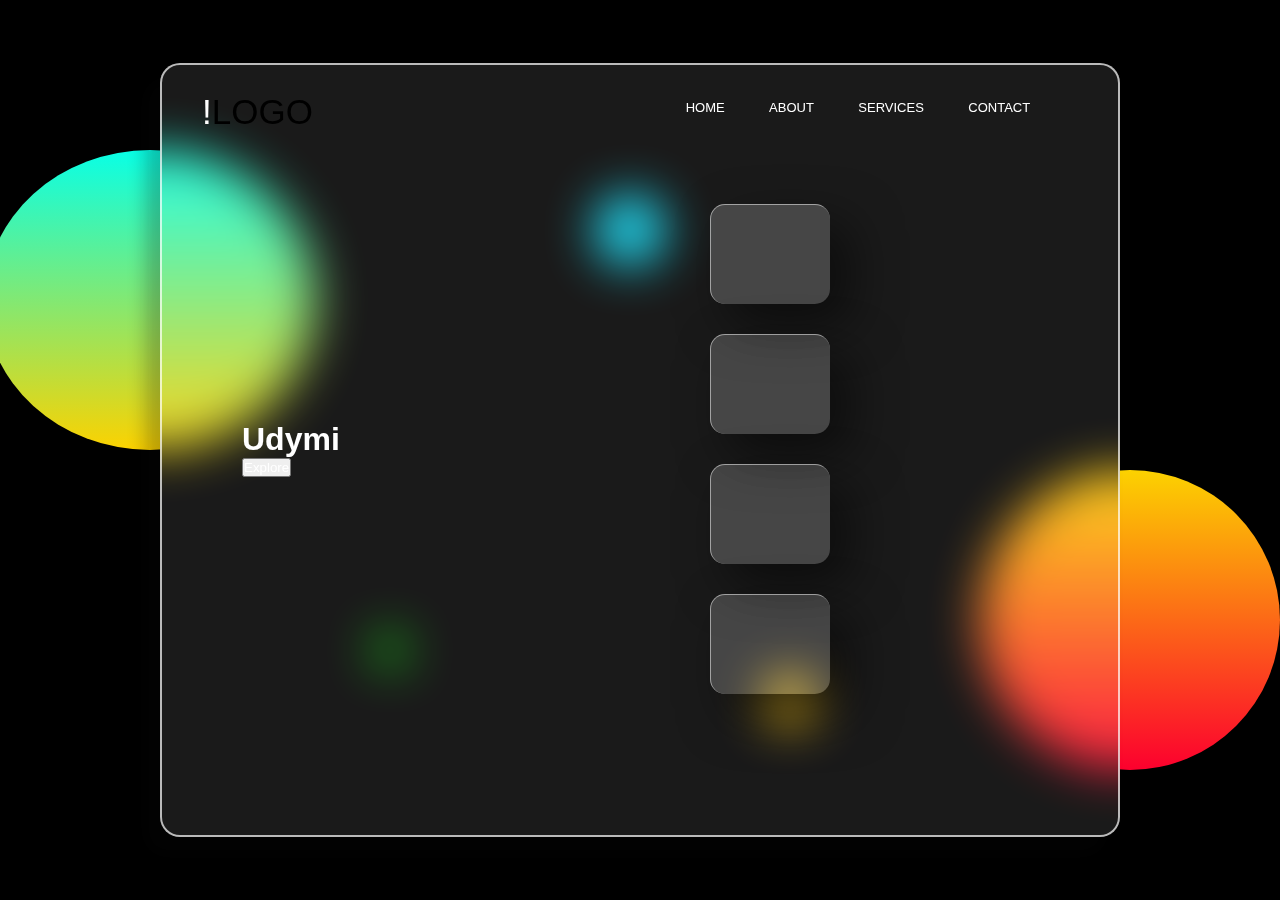
<file: ReadyCoder_Work/index1.html>
<!DOCTYPE html>
<html lang="en">
<head>
    <meta charset="UTF-8">
    <meta name="viewport" content="width=device-width, initial-scale=1.0">
    <title>Document</title>
    <link rel="stylesheet" href="style1.css">
</head>
<body>
    
    <div class="container">
        <div class="ball-1"></div>
        <div class="ball-2"></div>
        <div class="ball-3"></div>
        <div class="box">
            <nav>
                <div class="logo"><span>!</span>LOGO</div>
                <ul>
                    <li><a>HOME</a></li>
                    <li><a>ABOUT</a></li>
                    <li><a>SERVICES</a></li>
                    <li><a>CONTACT</a></li>
                </ul>
            </nav>
            <div class="contains">
                <div class="col">
                    <div class="content">
                        <h1>Udymi</h1>
                    <!-- <p>Lorem ipsum dolor, sit amet consectetur adipisicing elit. Deleniti aut aspernatur alias blanditiis esse cum?</p> -->
                    <button type="button">Explore</button>
                    </div>
                </div>
                <div class="col">
                    <div class="card card1">
                        <div class="content">
                            <h4>Start Competition</h4>
                        <!-- <p>Lorem ipsum dolor sit amet consectetur adipisicing elit. Aliquid, aliquam.</p> -->
                        </div>
                    </div>
                    <div class="card card2">
                        <div class="content">
                            <h4>Idea Validation</h4>
                        <!-- <p>Lorem ipsum dolor sit amet consectetur adipisicing elit. Aliquid, aliquam.</p> -->
                        </div>
                    </div>
                    <div class="card card3">
                        <div class="content">
                            <h4>Mentoring</h4>
                        <!-- <p>Lorem ipsum dolor sit amet consectetur adipisicing elit. Aliquid, aliquam.</p> -->
                        </div>
                    </div>
                    <div class="card card4">
                        <div class="content">
                            <h4>Company Formation</h4>
                        <!-- <p>Lorem ipsum dolor sit amet consectetur adipisicing elit. Aliquid, aliquam.</p> -->
                        </div>
                    </div>
                </div>
            </div>
        </div>
    </div>
    <script type="text/javascript" src="vanilla-tilt.js"></script>
    <script>
        VanillaTilt.init(document.querySelectorAll(".card"),{
            max: 25,
            speed: 400,
            glare: true,
            "max-glare":1
        });
    </script>

</body>
</html>
</file>
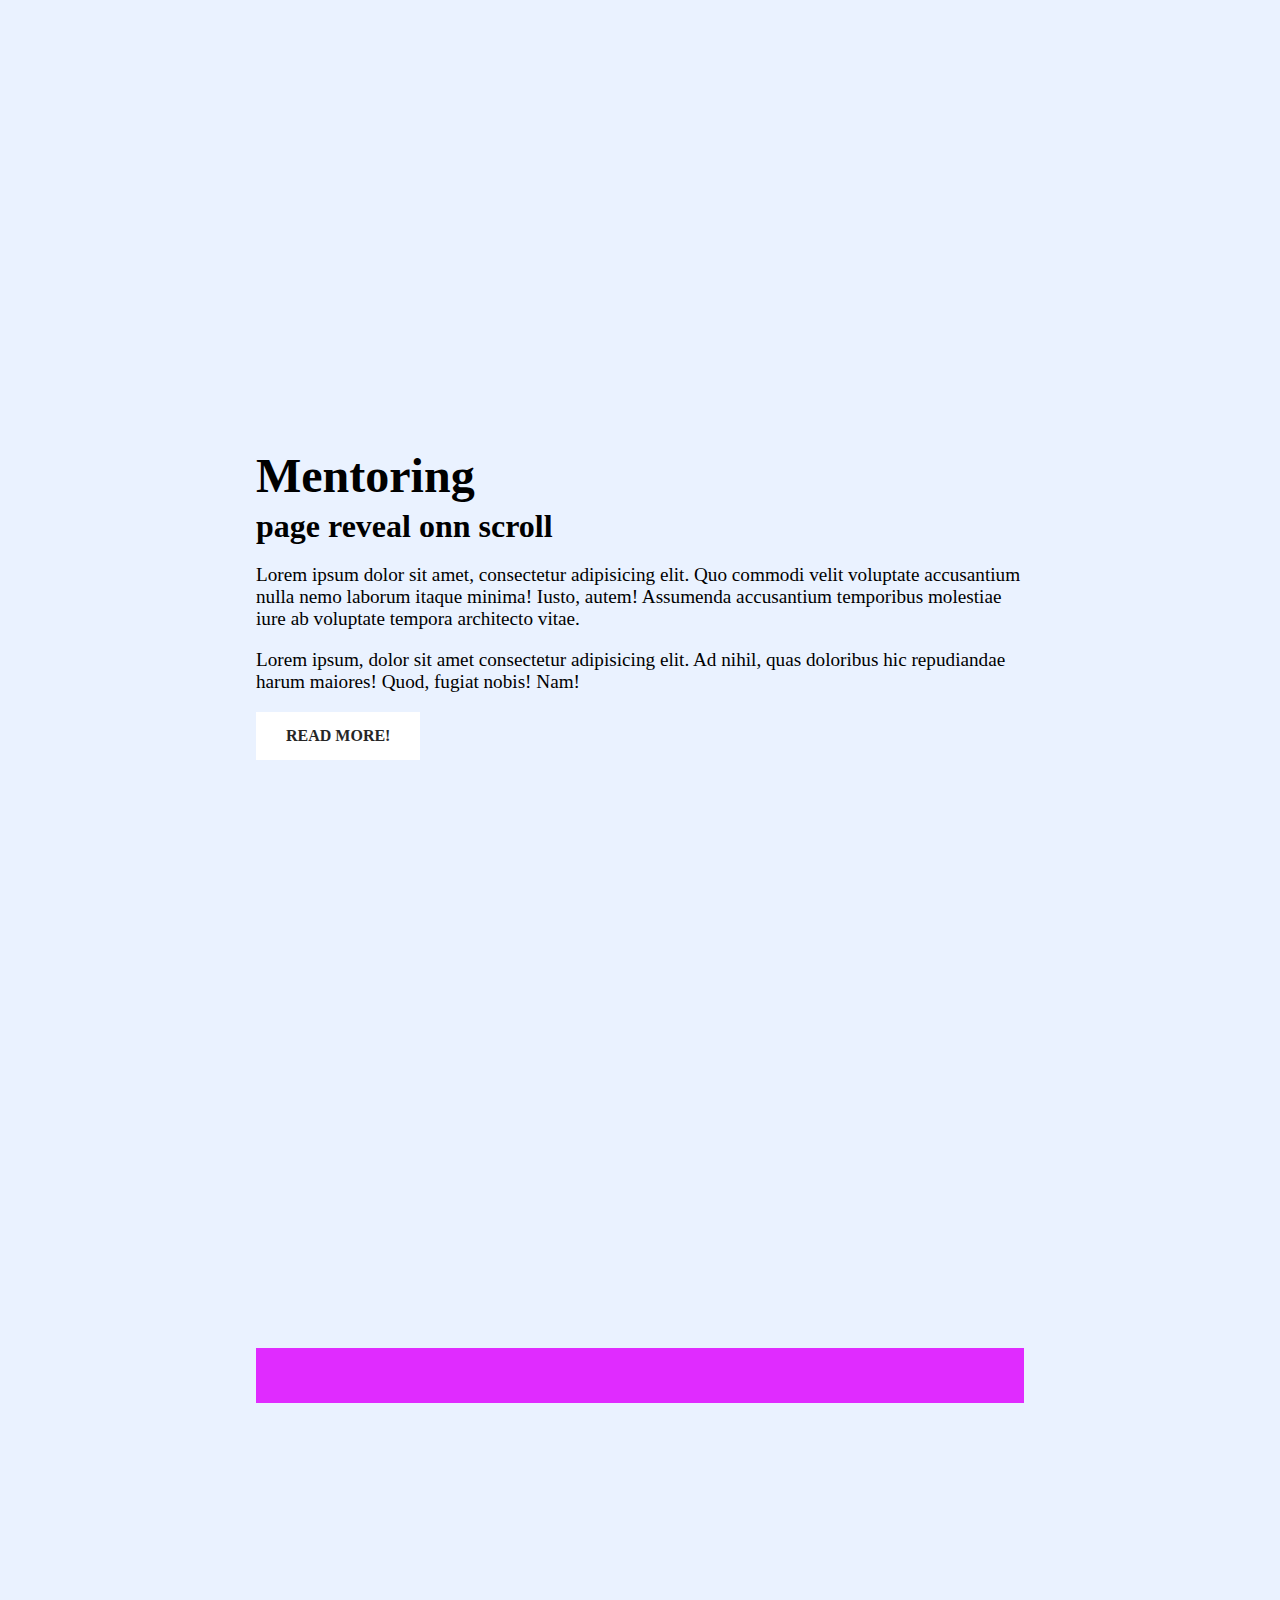
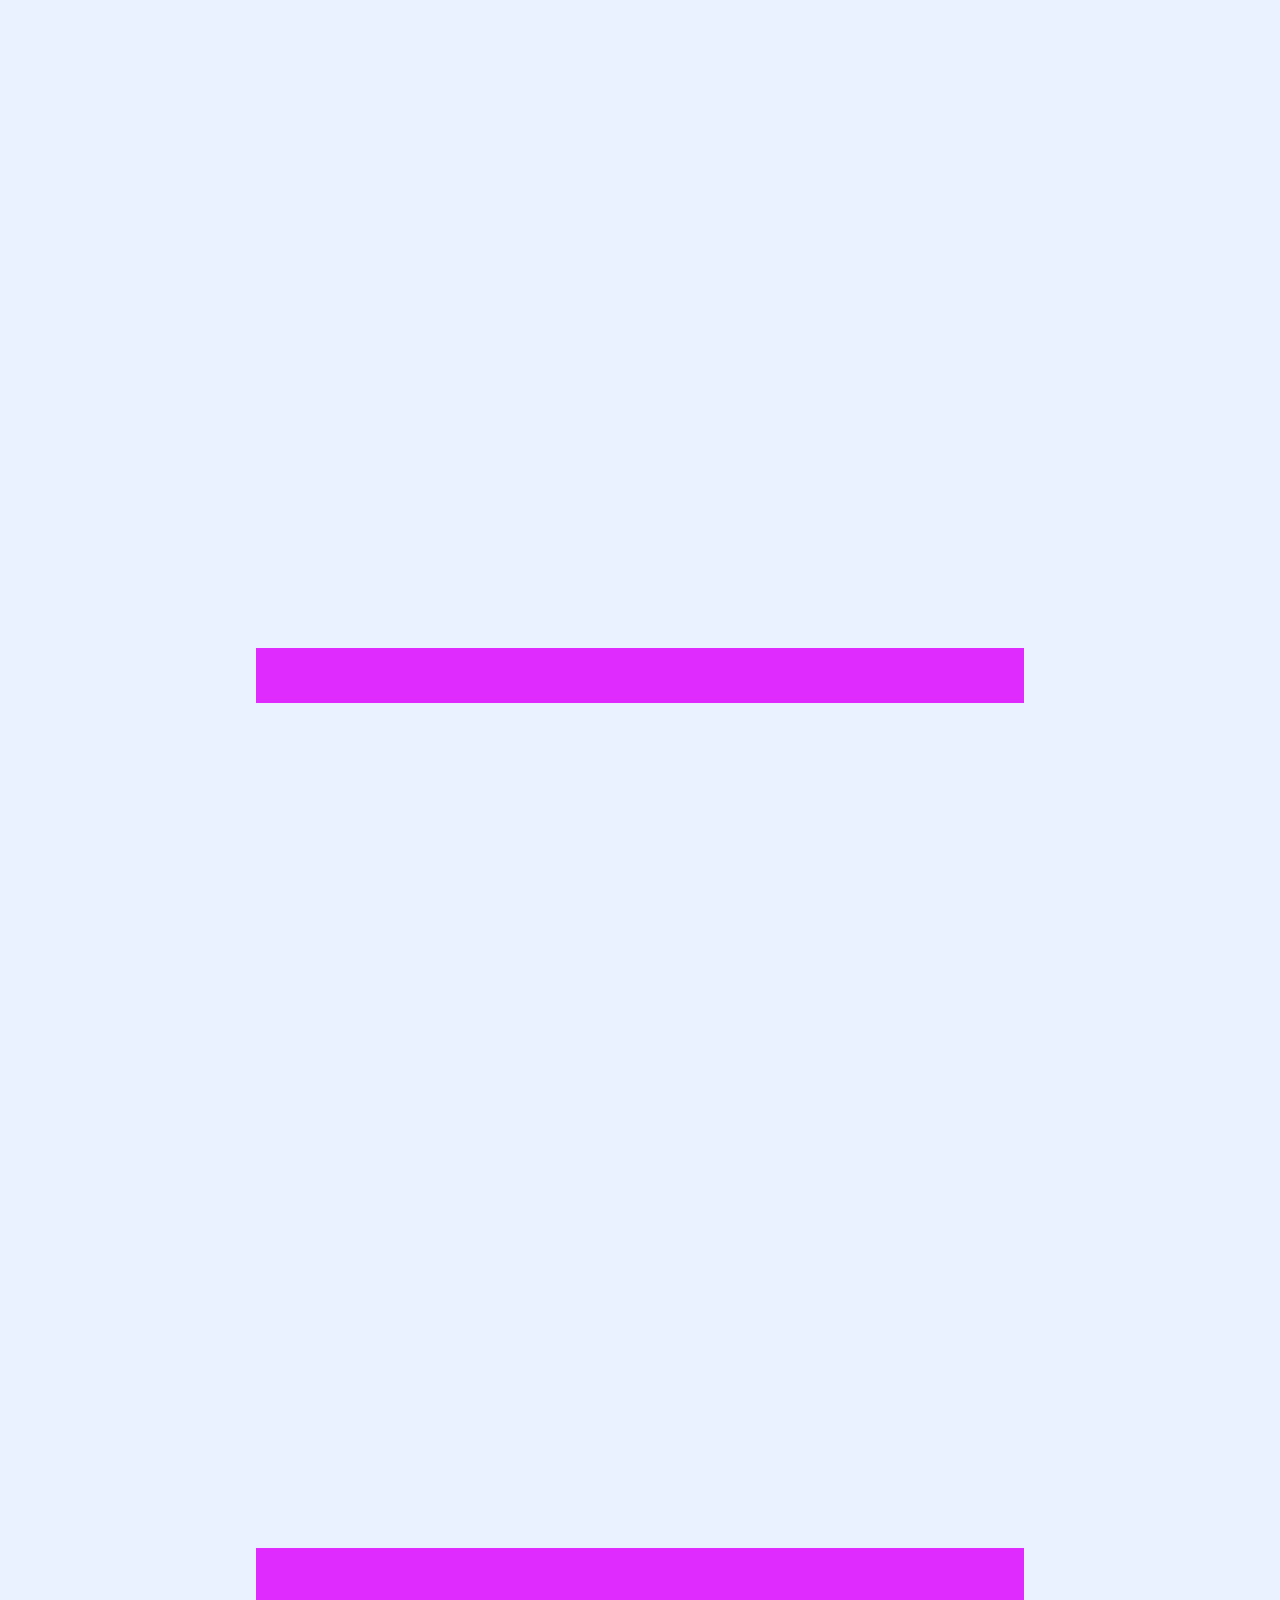
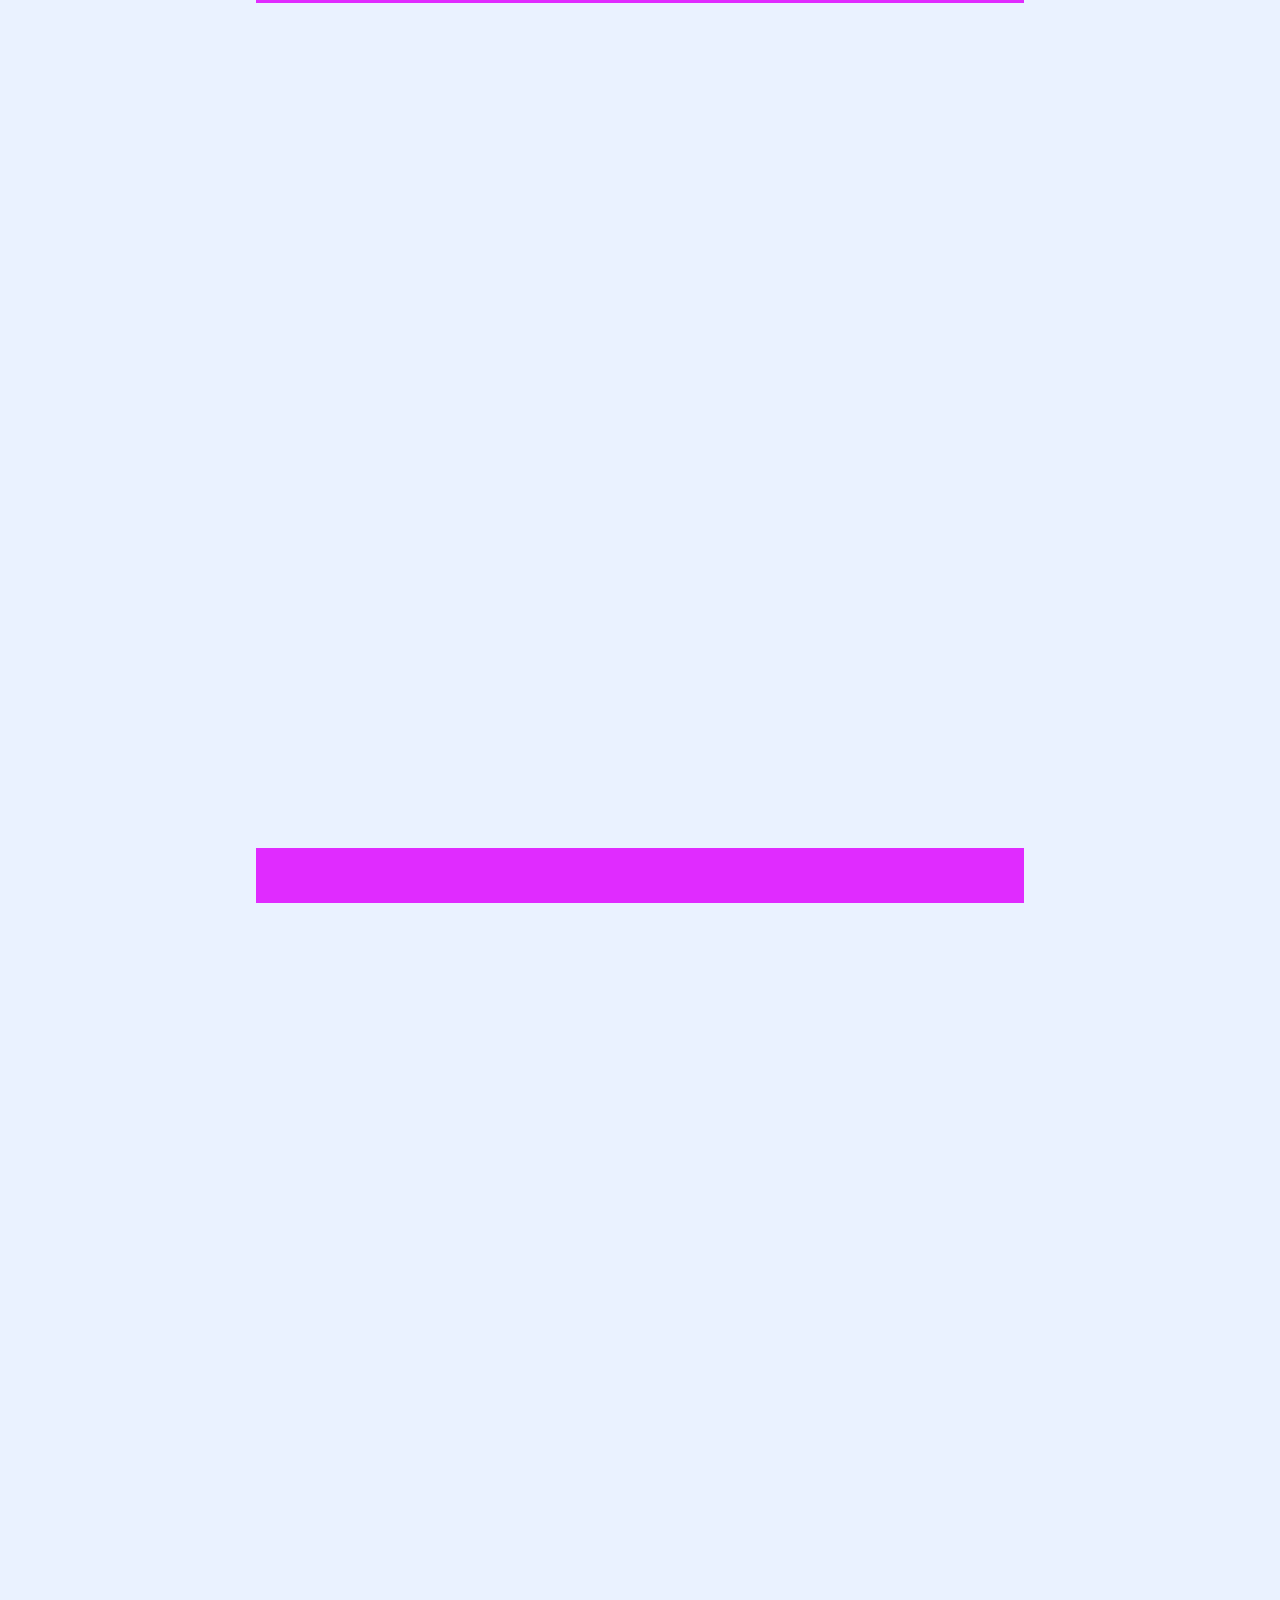
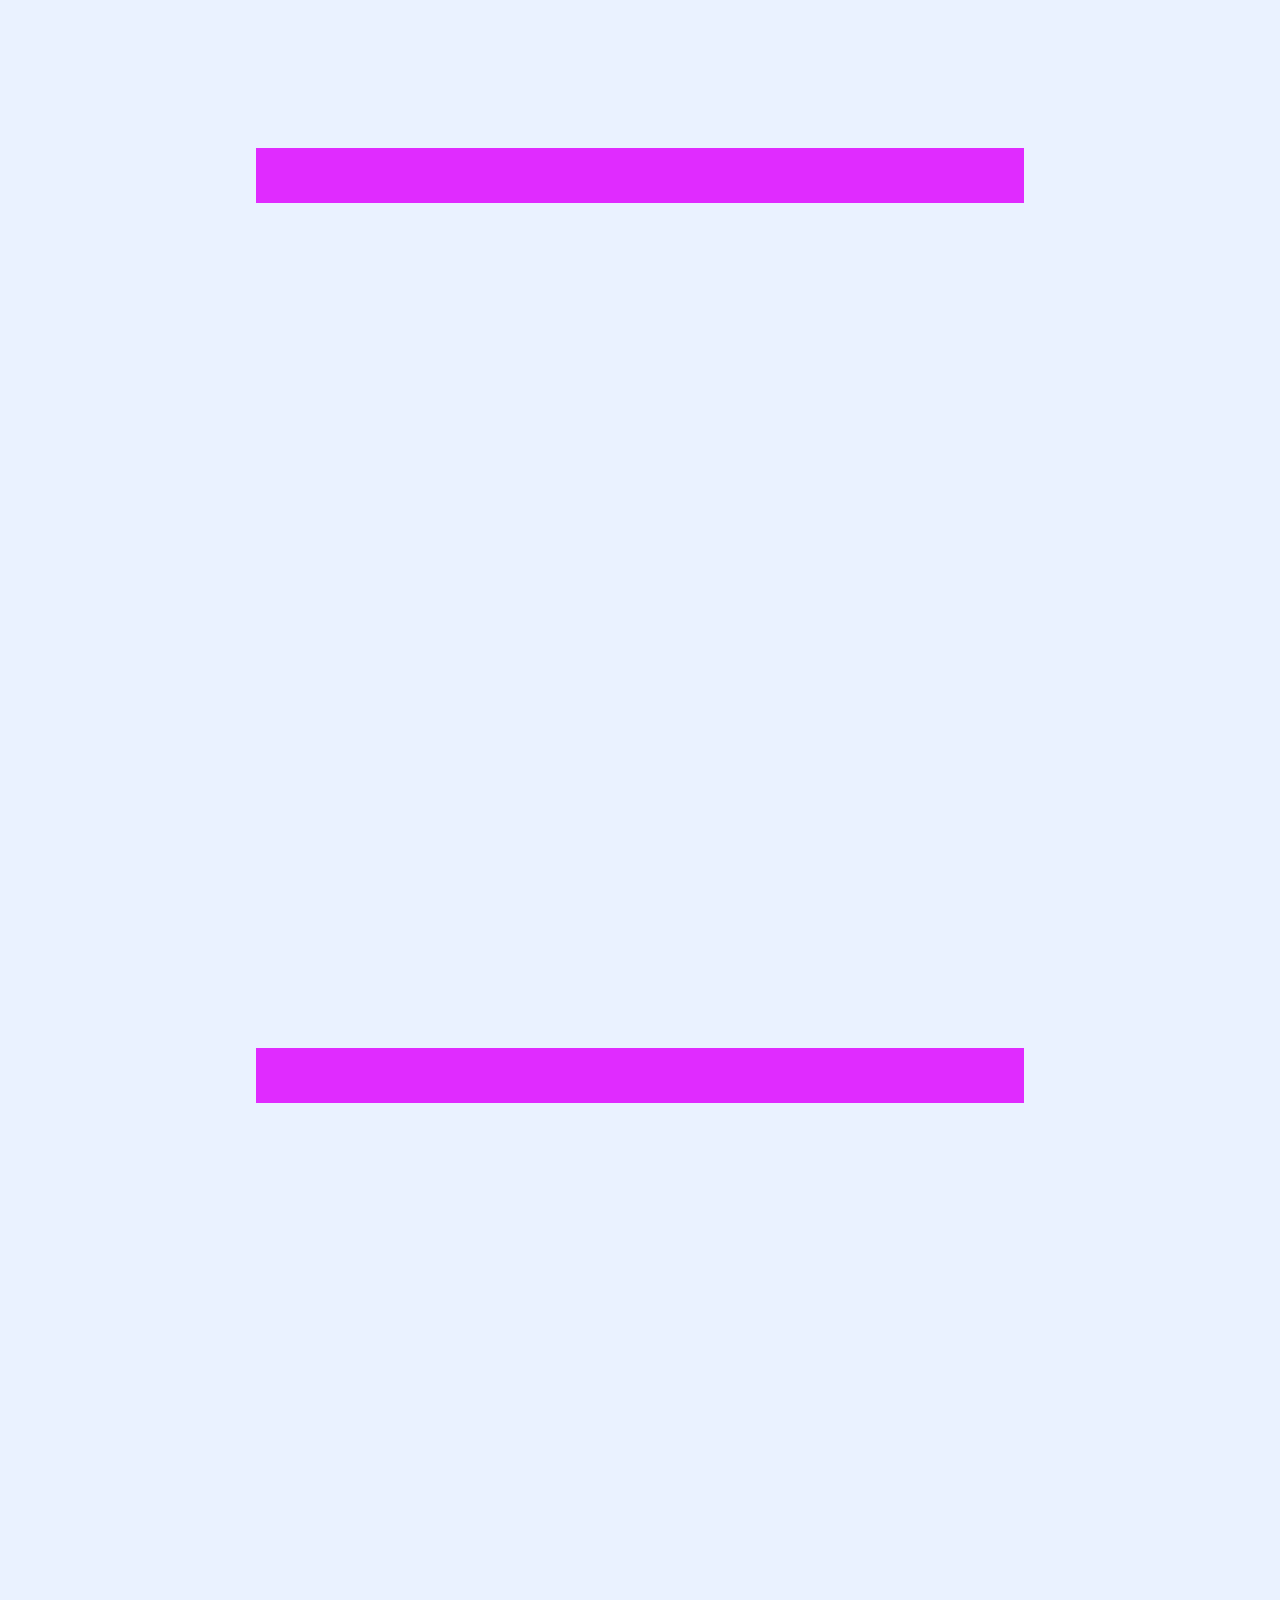
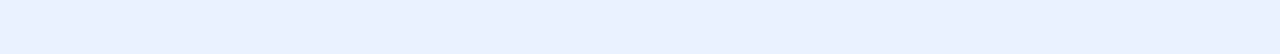
<file: ReadyCoder_Work/mentoring_&_incubation/mentor.html>
<!DOCTYPE html>
<html lang="en">
<head>
    <meta charset="UTF-8">
    <meta name="viewport" content="width=device-width, initial-scale=1.0">
    <title>Idea Validation</title>
    <link rel="stylesheet" href="mentor_style.css">
</head>
<body>
    <div id="container">
        <span id="text1"></span>
        <span id="text2"></span>
    </div>
    
    <svg id="filters">
        <defs>
            <filter id="threshold">
                <feColorMatrix in="SourceGraphic" type="matrix" values="1 0 0 0 0
                      0 1 0 0 0
                      0 0 1 0 0
                      0 0 0 255 -140" />
            </filter>
        </defs>
    </svg>

    <section>
        <div class="content">
            <h2>Mentoring</h2>
            <h3>page reveal onn scroll</h3>
            <p>Lorem ipsum dolor sit amet, consectetur adipisicing elit. Quo commodi velit voluptate accusantium nulla nemo laborum itaque minima! Iusto, autem! Assumenda accusantium temporibus molestiae iure ab voluptate tempora architecto vitae.</p>
            <p>Lorem ipsum, dolor sit amet consectetur adipisicing elit. Ad nihil, quas doloribus hic repudiandae harum maiores! Quod, fugiat nobis! Nam!</p>
            <a href="#">READ MORE!</a>
        </div>
    </section>
    <section>
        <div class="content">
            <h2>Incubation</h2>
            <h3>page reveal onn scroll</h3>
            <p>Lorem ipsum dolor sit amet, consectetur adipisicing elit. Quo commodi velit voluptate accusantium nulla nemo laborum itaque minima! Iusto, autem! Assumenda accusantium temporibus molestiae iure ab voluptate tempora architecto vitae.</p>
            <p>Lorem ipsum, dolor sit amet consectetur adipisicing elit. Ad nihil, quas doloribus hic repudiandae harum maiores! Quod, fugiat nobis! Nam!</p>
            <a href="#">READ MORE!</a>
        </div>
    </section>
    <section>
        <div class="content">
            <h2>Mentoring Section</h2>
            <h3>page reveal onn scroll</h3>
            <p>Lorem ipsum dolor sit amet, consectetur adipisicing elit. Quo commodi velit voluptate accusantium nulla nemo laborum itaque minima! Iusto, autem! Assumenda accusantium temporibus molestiae iure ab voluptate tempora architecto vitae.</p>
            <p>Lorem ipsum, dolor sit amet consectetur adipisicing elit. Ad nihil, quas doloribus hic repudiandae harum maiores! Quod, fugiat nobis! Nam!</p>
            <a href="#">READ MORE!</a>
        </div>
    </section>
    <section>
        <div class="content">
            <h2>Technical Support</h2>
            <h3>page reveal onn scroll</h3>
            <p>Lorem ipsum dolor sit amet, consectetur adipisicing elit. Quo commodi velit voluptate accusantium nulla nemo laborum itaque minima! Iusto, autem! Assumenda accusantium temporibus molestiae iure ab voluptate tempora architecto vitae.</p>
            <p>Lorem ipsum, dolor sit amet consectetur adipisicing elit. Ad nihil, quas doloribus hic repudiandae harum maiores! Quod, fugiat nobis! Nam!</p>
            <a href="#">READ MORE!</a>
        </div>
    </section>
    <section>
        <div class="content">
            <h2>Funding and Marketing Support</h2>
            <h3>page reveal onn scroll</h3>
            <p>Lorem ipsum dolor sit amet, consectetur adipisicing elit. Quo commodi velit voluptate accusantium nulla nemo laborum itaque minima! Iusto, autem! Assumenda accusantium temporibus molestiae iure ab voluptate tempora architecto vitae.</p>
            <p>Lorem ipsum, dolor sit amet consectetur adipisicing elit. Ad nihil, quas doloribus hic repudiandae harum maiores! Quod, fugiat nobis! Nam!</p>
            <a href="marketing/market.html">READ MORE!</a>
        </div>
    </section>
    <section>
        <div class="content">
            <h2>Current Account Opening</h2>
            <h3>page reveal onn scroll</h3>
            <p>Lorem ipsum dolor sit amet, consectetur adipisicing elit. Quo commodi velit voluptate accusantium nulla nemo laborum itaque minima! Iusto, autem! Assumenda accusantium temporibus molestiae iure ab voluptate tempora architecto vitae.</p>
            <p>Lorem ipsum, dolor sit amet consectetur adipisicing elit. Ad nihil, quas doloribus hic repudiandae harum maiores! Quod, fugiat nobis! Nam!</p>
            <a href="#">READ MORE!</a>
        </div>
    </section>
    <section>
        <div class="content">
            <h2>StartUp Training</h2>
            <h3>page reveal onn scroll</h3>
            <p>Lorem ipsum dolor sit amet, consectetur adipisicing elit. Quo commodi velit voluptate accusantium nulla nemo laborum itaque minima! Iusto, autem! Assumenda accusantium temporibus molestiae iure ab voluptate tempora architecto vitae.</p>
            <p>Lorem ipsum, dolor sit amet consectetur adipisicing elit. Ad nihil, quas doloribus hic repudiandae harum maiores! Quod, fugiat nobis! Nam!</p>
            <a href="#">READ MORE!</a>
        </div>
    </section>
    
    <script src="scroll-out.js"></script>
    <script type="text/javascript">
        ScrollOut({
            targets: 'h3,h2,p,a'
        })
    </script>
    <script type="text/javascript" src="mentor_js.js"></script>
</body>
</html>
</file>
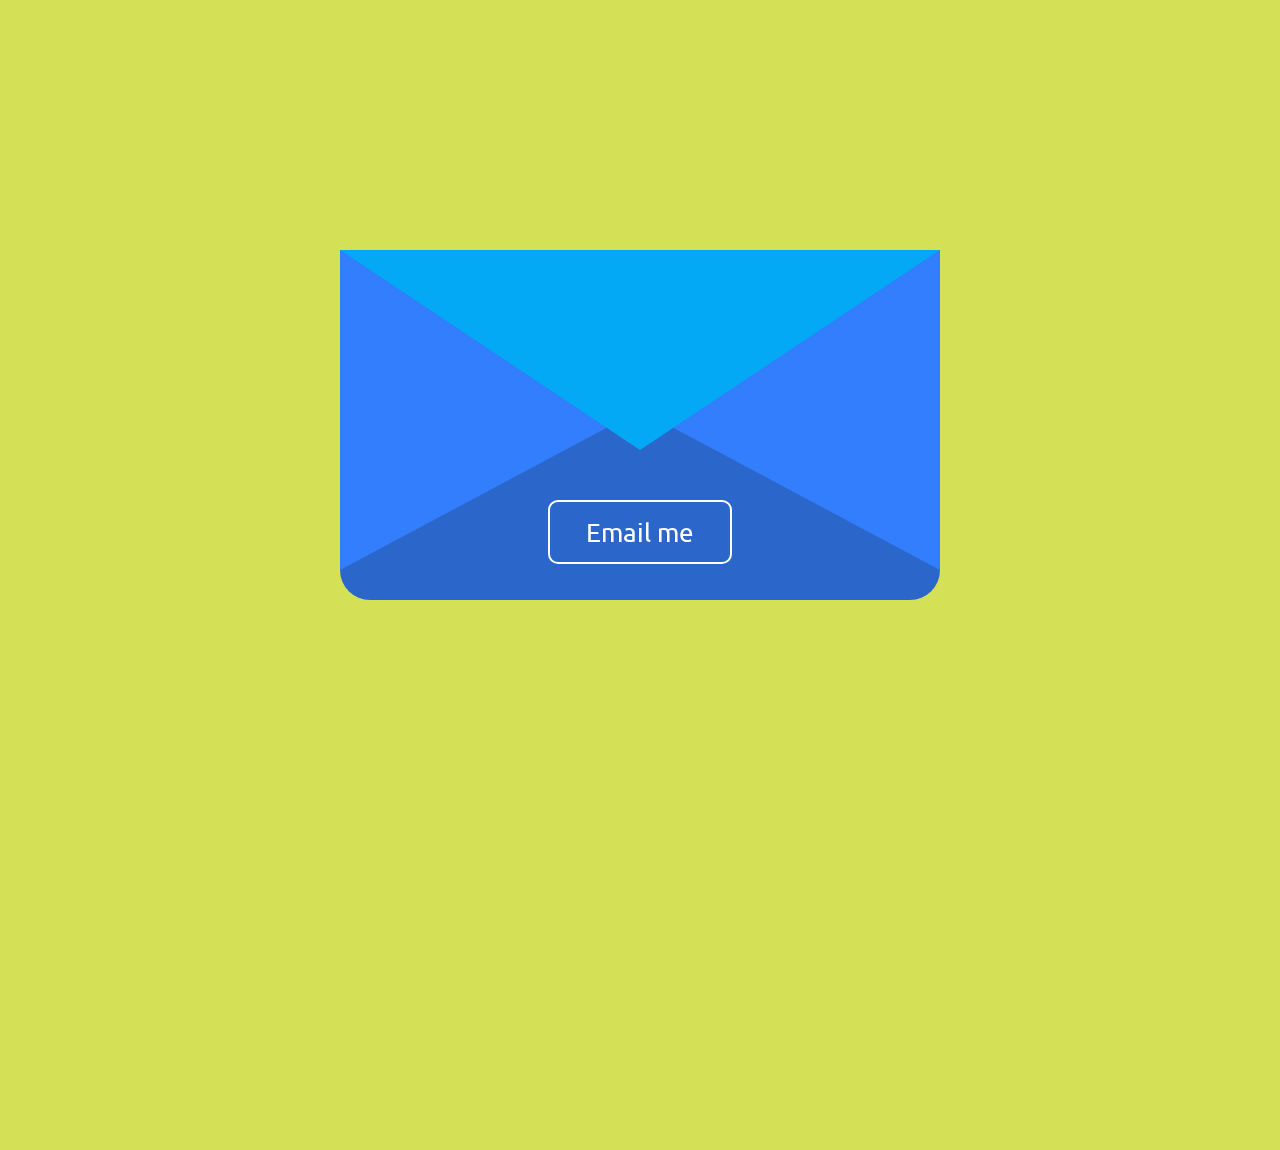
<file: ReadyCoder_Work/mentoring_&_incubation/marketing/form_filling.html>
<head>
    <link rel="stylesheet" href="form_filling.css"/>
    <link href='https://fonts.googleapis.com/css?family=Ubuntu' rel='stylesheet' type='text/css'/>
    <script src="https://ajax.googleapis.com/ajax/libs/jquery/1.11.2/jquery.min.js"></script>
</head>

<body>
    <div class = "frame">
<div id = "button_open_envelope">
            Email me
        </div>
        <div class = "message">
            <form method="post" action="contact.php">
                <input type="text" name="name" id="name" placeholder=" Name* " required>
        
                <input type="email" name="email" id="email" placeholder=" Email* " required pattern="^[a-zA-Z0-9._-]+@[a-zA-Z0-9.-]+\.[a-zA-Z]{2,6}$">
            
                <input type="text" name="phone" id="phone" placeholder=" Phone (optional)" autofocus> 
            
                <textarea name="message" id="messarea" placeholder=" Message* " required></textarea>
        
                <input type="text" name="address" id="address" style="display: none;">
                <input type="submit" value="Send" id="send">
            </form>
        </div>
        <div class = "bottom"></div>			
        <div class = "left"></div>
        <div class = "right"></div>
        <div class = "top"></div>
        <script src="form_filling.js"></script>
    </div>
</body>
</file>
<file: ReadyCoder_Work/style1.css>
*{
    margin: 0;
    padding: 0;
    box-sizing: border-box;
    color: #fff;
    list-style: none;
    font-family: sans-serif;
}

.container{
    height: 100vh;
    width: 100%;
    position: relative;
    background: #000;
    display: flex;
    justify-content: center;
    align-items: center;
}

.container::before{
    content: '';
    position: absolute;
    height: 300px;
    width: 330px;
    border-radius: 50%;
    background: linear-gradient(#08ffe6, #fcd200);
    transform: translate(-490px, -150px);
}

.container::after{
    content: '';
    position: absolute;
    height: 300px;
    width: 300px;
    border-radius: 50%;
    background: linear-gradient(#fcd200, #fc002e);
    transform: translate(490px, 170px);
}

.container .ball-1{
    height: 30px;
    width: 30px;
    border-radius: 50%;
    background: #04f504;
    transform: translate(-250px, 200px);
    position: absolute;
}

.container .ball-2{
    height: 70px;
    width: 70px;
    border-radius: 50%;
    background: #08e2ff;
    transform: translate(-10px, -220px);
    position: absolute;
}

.container .ball-3{
    height: 50px;
    width: 50px;
    border-radius: 50%;
    background: #ffc404;
    transform: translate(150px, 250px);
    position: absolute;
}

.container .box{
    height: 86vh;
    width: 75%;
    padding: 0 ,20px;
    background: rgba(255,255,255,0.1);
    z-index: 10;
    display: flex;
    position: relative;
    border-radius: 20px;
    border: 2px solid rgba(255,255,255,0.7);
    backdrop-filter: blur(25px);
    box-shadow: -15px 17px 17px rgba(10,10,10,0.25);
}

.container .box nav{
    height: 7%;
    width: 95%;
    position: absolute;
    display: flex;
    align-items: center;
    justify-content: space-between;
    margin: 15px auto;
    padding: 20px;
}

.container .box nav ul li{
    display: inline-block;
    padding: 0 20px;
}

.container .box nav ul li a{
    font-size: 13px;
    cursor: pointer;
}

.container .box nav ul li a:hover{
    color: #ffc404;
}

.container .box nav .logo{
    font-size: 35px;
    color: #000;
    margin-top: 10px;
    margin-left: 20px;
}

.container .box .contains{
    display: flex;
    justify-content: space-between;
    width: 100%;
    height: 80%;
    position: relative;
    margin-top: 8%;
    padding-left: 80px;
}

.contains{
    display: flex;
    height: 88%;
    align-items: center;
}

.col{
    flex-basis: 50%;
}

.container .card{
    position: relative;
    width: 120px;
    height: 100px;
    margin: 30px;
    box-shadow: 20px 20px 50px rgba(0,0,0,0.5);
    border-radius: 15px;
    background: rgba(255,255,255,0.1);
    overflow: hidden;
    display: flex;
    justify-content: center;
    align-items: center;
    border-top: 1px solid rgba(255,255,255,0.5);
    border-left: 1px solid rgba(255,255,255,0.5);
    backdrop-filter: blur(5px);
    text-align: center;
}

/* .card1{
    background-image: url(images/competition.jpeg);
}

.card2{
    background-image: url(images/idea-1.jpeg);
}

.card3{
    background-image: url(images/mentor.jpeg);
}

.card4{
    background-image: url(images/company.jpg);
}

.card:hover{
    transform: translateY(-15px);
}

.card p{
    text-shadow: 0 0 15px #000;
    font-size: 8px;
} */

.container .card .content{
    padding: 20px;
    text-align: center;
    transform: translateY(100px);
    opacity: 0;
    transition: 0.5s;
}

.container .card:hover .content{
    transform: translateY(0px);
    opacity: 1;
}   

.container .card .content h4{
    position: relative;
    top: -10px;
    text-align: center;
    font-size: 10px;
    color: rgba(255,255,255,0.5);
    pointer-events: none;
}
</file>
<file: ReadyCoder_Work/mentoring_&_incubation/mentor_style.css>
@import url("https://fonts.googleapis.com/css?family=Raleway:900&display=swap");

body {
    margin: 0px;
    padding: 0px;
    background: #eaf2ff;
    font-family: consolas;
}

#container {
    position: absolute;
    margin: auto;
    width: 100vw;
    height: 80pt;
    top: 0;
    bottom: 0;
    margin-top: 0px;
    filter: url(#threshold) blur(0.6px);
}

#text1,
#text2 {
    position: absolute;
    width: 100%;
    display: inline-block;

    font-family: "Raleway", sans-serif;
    font-size: 80pt;

    text-align: center;

    user-select: none;
}

section{
    position: relative;
    width: 100%;
    height: 100vh;
    display: flex;
    justify-content: center;
    align-items: center;
}

section .content{
    max-width: 60%;
}

section .content h2{
    position: relative;
    margin: 0;
    padding: 0;
    display: block;
    font-size: 3em;
    transition: 0.5s;
    transform-origin: left;
    transform: scaleX(1);
}

section .content h2[data-scroll="in"]{
    transform :scaleX(1); 
}

section .content h2:before{
    content: '';
    position: absolute;
    top: 0;
    left: 0;
    width: 100%;
    height: 100%;
    background: #e02bff;
    transform-origin: right;
    transition: 0.5s;
}

section .content h2[data-scroll="in"]:before{
    transform: scaleX(0);
    transition-delay: 0.5s;
}

section .content h3{
    position: relative;
    margin: 5px 0 0;
    padding: 0;
    display: inline-block;
    font-size: 2em;
    transition: 0.5s;
    transform-origin: right;
    transform: scaleX(0);
}

section .content h3[data-scroll="in"]{
    transform: scaleX(1);
    transition-delay: 1s;
}

section .content h3:before{
    content: '';
    position: absolute;
    top: 0;
    left: 0;
    width: 100%;
    height: 100%;
    background: #ffeb3b; 
    transform-origin: right;
    transition: 0.5s;
}

section .content h3[data-scroll="in"]:before{
    transform: scaleX(0);
    transition-delay: 1.5s;
}

section .content p{
    font-size: 1.2em;
    transition: 1s;
    opacity: 0;
}

section .content p[data-scroll="in"]{
    opacity: 1;
    transition-delay: 1s;
}

section .content a{
    position: relative;
    background: #fff;
    color: #262626;
    padding: 15px 30px;
    font-size: 16px;
    display: inline-block;
    text-decoration: none;
    font-weight: 700;
    transition: 1s;
    transform: translateX(100px);
    opacity: 0;
}

section .content a[data-scroll="in"]{
    transform: translateX(0);
    transition-delay: 1s;
    opacity: 1;
}
</file>
<file: ReadyCoder_Work/mentoring_&_incubation/marketing/form_filling.css>
html,body {
	margin: 0;
	height: 100%;
	background:#D4E157;
	text-align: center;
	font-family: 'Ubuntu';
}
.frame{
	width: 600px;
	height: 350px;
	margin: 250px auto 0;
	position: relative;
	background: #435d77;
	border-radius:0 0 40px 40px; 
}
#button_open_envelope{
	width: 180px;
	height: 30px;
	position: absolute;
	z-index: 311;
	top: 250px;
	left: 208px;
	border-radius: 10px;
	color: #fff;
	font-size: 26px;
	padding:15px 0; 
	border: 2px solid #fff;
	transition:.3s;
}
#button_open_envelope:hover{
	background: #FFf;
	color: #2b67cb;
	transform:scale(1.1);
	transition:background .25s, transform .5s,ease-in;
	cursor: pointer;
}
.message{
	position: relative;
	width: 580px;
	min-height:300px;
	height: auto;
	background: #fff;
	margin: 0 auto;
	top: 30px;
	box-shadow: 0 0 5px 2px #333;
	transition:2s ease-in-out;
	transition-delay:1.5s;
	z-index: 300;
}
.left,.right,.top{width: 0;	height: 0;position:absolute;top:0;z-index: 310;}
.left{	
	border-left: 300px solid #337efc;
	border-top: 160px solid transparent;
	border-bottom: 160px solid transparent;
}
.right{	
	border-right: 300px solid #337efc;
	border-top: 160px solid transparent;
	border-bottom: 160px solid transparent;;
	left:300px;
}
.top{	
	border-right: 300px solid transparent;
	border-top: 200px solid #03A9F4;
	border-left: 300px solid transparent;
	transition:transform 1s,border 1s, ease-in-out;
	transform-origin:top;
	transform:rotateX(0deg);
	z-index: 500;
}
.bottom{
	width: 600px;
	height: 190px;
	position: absolute;
	background: #2b67cb;
	top: 160px;
	border-radius:0 0 30px 30px;
	z-index: 310; 
}

.open{
	transform-origin:top;
	transform:rotateX(180deg);
	transition:transform .7s,border .7s,z-index .7s ease-in-out;
	border-top: 200px solid #2c3e50;
	z-index: 200;
}
.pull{
	-webkit-animation:message_animation 2s 1 ease-in-out;
	animation:message_animation 2s 1 ease-in-out;
	-webkit-animation-delay:.9s;
	animation-delay:.45s;
	transition:1.5s;
	transition-delay:1s;
	z-index: 350;
}
#name,#email,#phone,#messarea,#send{
	margin: 0;
	padding: 0 0 0 10px;
	width: 570px;
	height:40px;
	float: left;
	display: block;
	font-size: 18px;
	color: #2b67cb;
	border:none;
	border-bottom:1px solid #bdbdbd;
	letter-spacing: normal;
}
#messarea{
	height: 117px;
	width: 560px;
	overflow: auto;
	border:none;
	padding: 10px;
}
#send{ 
	width:   580px;
	padding: 0;	
	border:  none;
	cursor:  pointer;
	background: #7CB342;
	color: #fff;
	transition:.35s;
	letter-spacing: 1px;
}
#send:hover{background:tomato;transition:.35s;}

::-moz-placeholder{color: #7CB342;font-family: 'Ubuntu';font-size: 20px;opacity: 1;} 
::-webkit-input-placeholder {color: #7CB342; font-family: 'Ubuntu';font-size: 20px;}
*:focus {outline: none;}
input:focus:invalid,textarea:focus:invalid {
 /* when a field is considered invalid by the browser */
    background: #fff url(images/invalid.png) no-repeat 98% center;
    box-shadow: 0 0 5px #d45252;
    border:1px solid #b03535;
}
input:required:valid,textarea:required:valid { 
	/* when a field is considered valid by the browser */
    background: #fff url(images/valid.png) no-repeat 98% center;
    box-shadow: 0 0 5px #5cd053;
    border-color: #28921f;
}


@-webkit-keyframes message_animation {
	0%{
		transform:translatey(0px);
		z-index: 300;
		transition: 1s ease-in-out;
	}
	50%{
		transform:translatey(-340px);
		z-index: 300;
		transition: 1s ease-in-out;
	}
	51%{
		transform:translatey(-340px);
		z-index: 350;
		transition: 1s ease-in-out;
	}
	100%{
		transform:translatey(0px);
		z-index: 350;
		transition: 1s ease-in-out;
	}
}
@keyframes message_animation {
	0%{
		transform:translatey(0px);
		z-index: 300;
		transition: 1s ease-in-out;
	}
	50%{
		transform:translatey(-340px);
		z-index: 300;
		transition: 1s ease-in-out;
	}
	51%{
		transform:translatey(-340px);
		z-index: 350;
		transition: 1s ease-in-out;
	}
	100%{
		transform:translatey(0px);
		z-index: 350;
		transition: 1s ease-in-out;
	}
}
</file>
